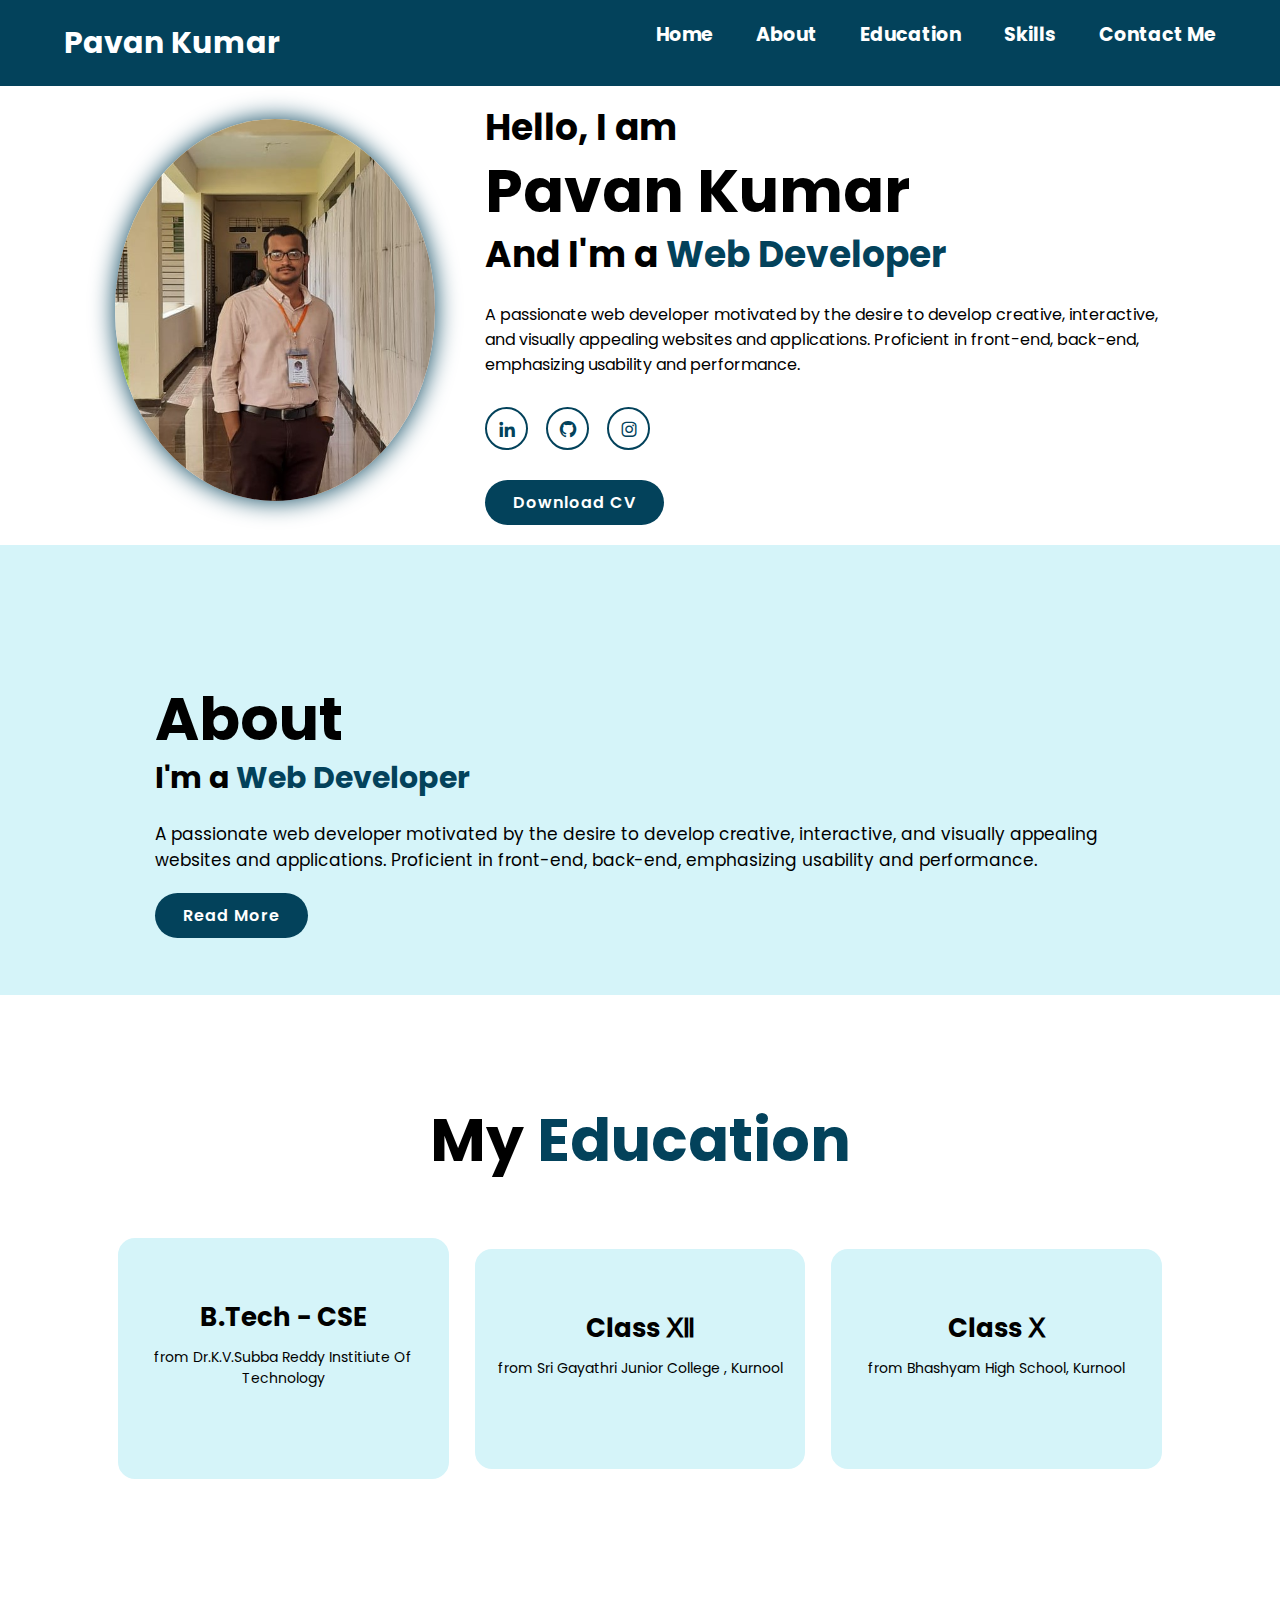
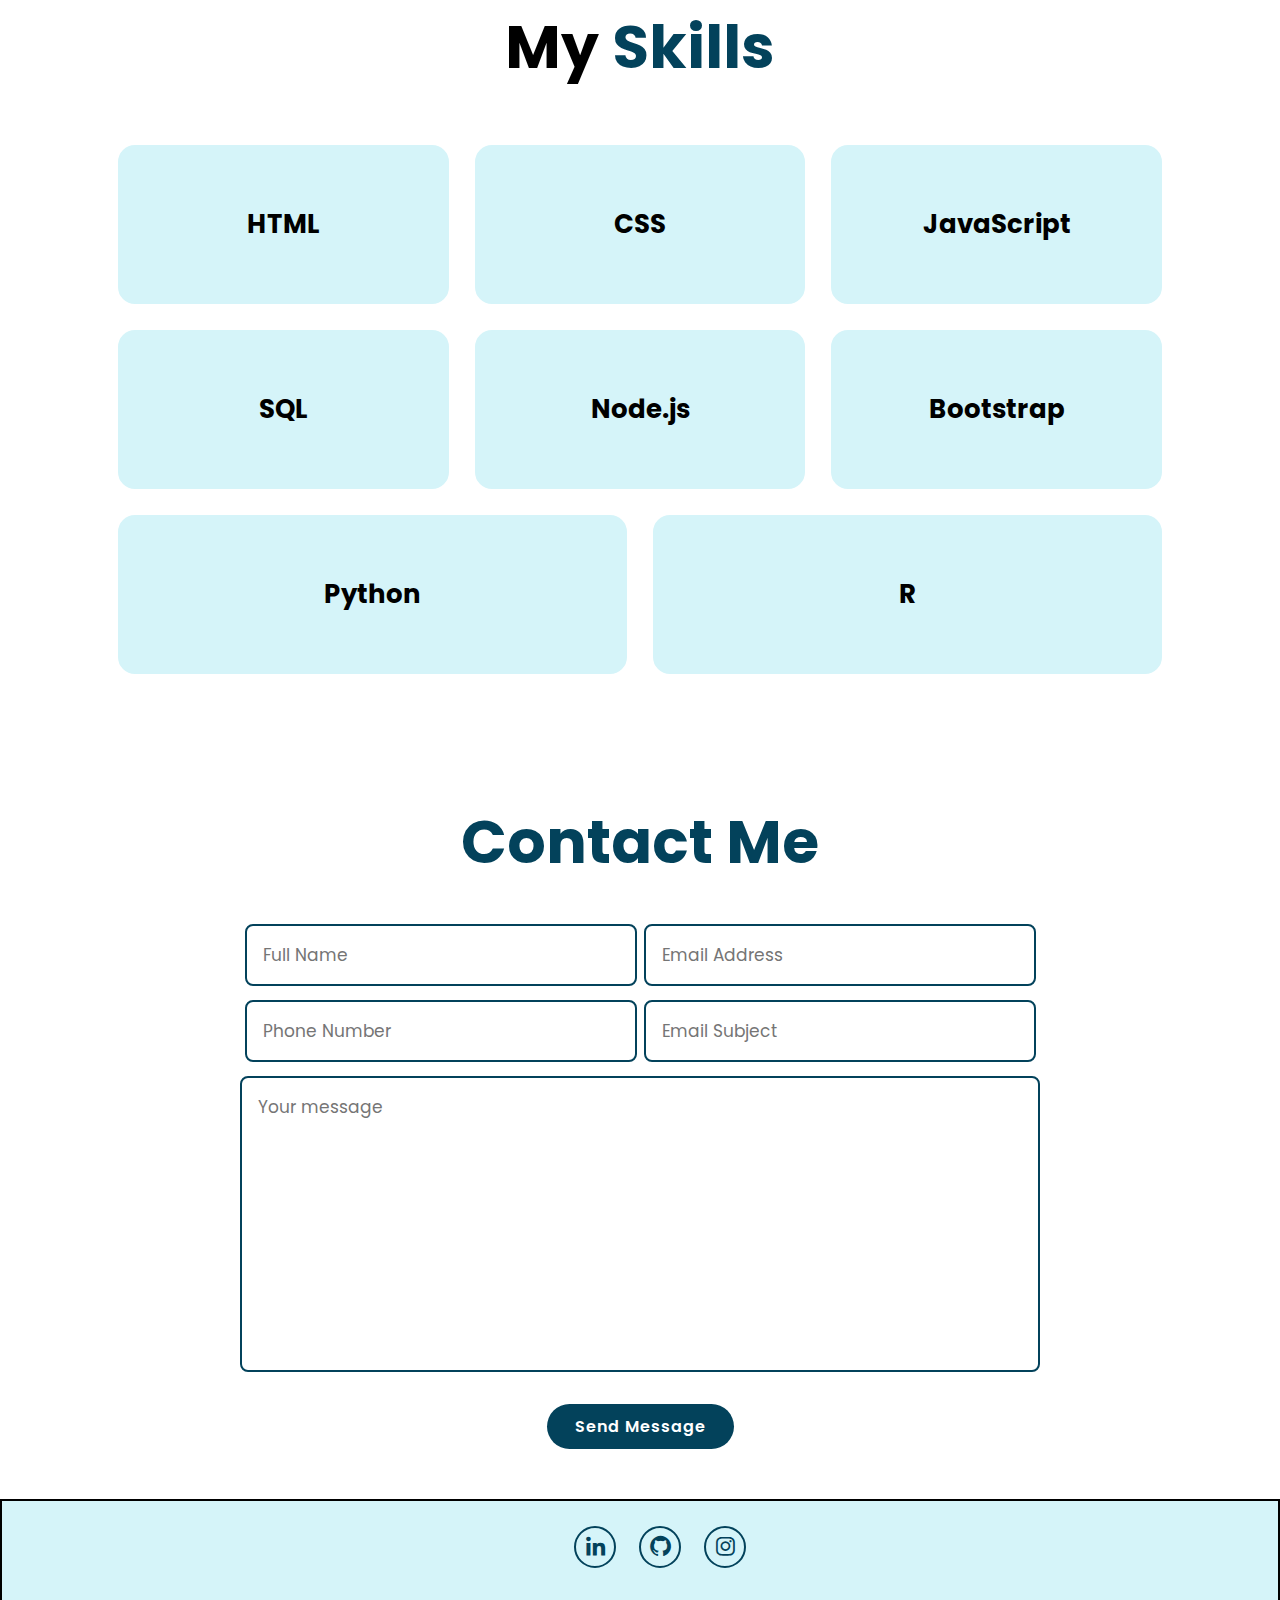
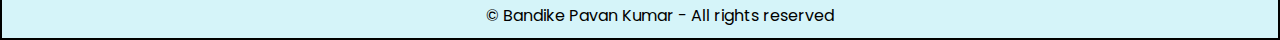
<file: Task 1 Personal Portfolio Website/index.html>
<!DOCTYPE html>
<html lang="en">
<head>
    <meta charset="UTF-8">
    <meta name="viewport" content="width=device-width, initial-scale=1.0">
    <title>Bandike Pavan Kumar</title>
    <link rel="stylesheet" href="style.css">
    <link href='https://unpkg.com/boxicons@2.1.4/css/boxicons.min.css' rel='stylesheet'>
</head>
<body>
    <header class="header">
        <a href="#" class="logo">Pavan Kumar</a>
        <i class='bx bx-menu' id="menu-icon"></i>

        <nav class="navbar">
            <a href="#home">Home</a>
            <a href="#about">About</a>
            <a href="#education">Education</a>
            <a href="#skills">Skills</a>
            <a href="#contact">Contact Me</a>
        </nav>
    </header>

    <!--Home Section -->
    <section class="home" id="home">
        <div class="home-img">
            <img src="./assets/profile.jpg" alt="profile">
        </div>

        <div class="home-content">
            <h3>Hello, I am  </h3>
            <h1>Pavan Kumar</h1>
            <h3>And I'm a <span class="multiple-text">Web Developer</span></h3>
            <p>A passionate web developer motivated by the desire to develop creative, interactive, and visually appealing websites and applications. Proficient in front-end, back-end, emphasizing usability and performance.</p>

            <div class="social-media">
                <a href="https://www.linkedin.com/in/bandike-pavan-kumar-831864318"><i class='bx bxl-linkedin'></i></a>
                <a href="https://github.com/pavan-10030"><i class='bx bxl-github'></i></i></a>
                <a href="https://www.instagram.com/bandike_pavankumar/"><i class='bx bxl-instagram' ></i></a>

            </div>
            <a href="#" class="btn" onclick="window.open('./assets/resume.pdf')">Download CV</a>
        </div>
    </section>

    <!--About Section-->
    <section class="about" id="about">
        <div class="about-content">
            <h2 class="heading">About</h2>
            <h3>I'm a <span>Web Developer</span></h3>
            <p>A passionate web developer motivated by the desire to develop creative, interactive, and visually appealing websites and applications. Proficient in front-end, back-end, emphasizing usability and performance. </p>
            <a href="#" class="btn" >Read More</a>

        </div>
        
    </section>

    <!-- Education Section  -->
     <section class="education" id="education">
        <h2 class="heading">My <span>Education</span></h2>

        <div class="education-container">
            <div class="education-box">
                <h3>B.Tech - CSE</h3>
                <p>from Dr.K.V.Subba Reddy Institiute Of Technology</p>
            </div>
            <div class="education-box">
                <h3>Class Ⅻ </h3>
                <p>from Sri Gayathri Junior College , Kurnool</p>
            </div>
            <div class="education-box">
                <h3>Class Ⅹ </h3>
                <p>from Bhashyam High School, Kurnool</p>
            </div>
        </div>
     </section>

     <!-- Skills Section -->

      <section class="skills" id="skills">
        <h2 class="heading">My <span>Skills</span></h2>
        <div class="skills-container">
            <div class="skills-box">
                <h3>HTML</h3>
            </div>
            <div class="skills-box">
                <h3>CSS</h3>
            </div>
            <div class="skills-box">
                <h3>JavaScript</h3>
            </div>
            <div class="skills-box">
                <h3>SQL</h3>
            </div>
            <div class="skills-box">
                <h3>Node.js</h3>
            </div>
            <div class="skills-box">
                <h3>Bootstrap</h3>
            </div>
            <div class="skills-box">
                <h3>Python</h3>
            </div>
            <div class="skills-box">
                <h3>R</h3>
            </div>
        </div>
      </section>

      <!--Contact section  -->
      <section class="contact" id="contact">
        <h2 class="heading">Contact <span>Me</span></h2>

        <form action="#">
            <div class="input-box">
                <input type="text" placeholder="Full Name">
                <input type="email" name="Email" placeholder="Email Address">
            </div>

            <div class="input-box">
                <input type="number" placeholder="Phone Number">
                <input type="text" placeholder="Email Subject">
            </div>
            <textarea name="message" id="" cols="30" rows="10" placeholder="Your message"></textarea>
            <input type="submit" value="Send Message" class="btn">
        </form>
      </section>

      <!-- Footer section -->
       <footer class="footer">
        <div class="social">
                <a href="https://www.linkedin.com/in/bandike-pavan-kumar-831864318"><i class='bx bxl-linkedin'></i></a>
                <a href="https://github.com/pavan-10030"><i class='bx bxl-github'></i></i></a>
                <a href="https://www.instagram.com/bandike_pavankumar/"><i class='bx bxl-instagram' ></i></a>
        </div>
        <p class="copyright">
            &copy; Bandike Pavan Kumar - All rights reserved
        </p>
       </footer>
</body>
</html>
</file>
<file: Task 1 Personal Portfolio Website/style.css>
@import url('https://fonts.googleapis.com/css2?family=Poppins:ital,wght@0,100;0,200;0,300;0,400;0,500;0,600;0,700;0,800;0,900;1,100;1,200;1,300;1,400;1,500;1,600;1,700;1,800;1,900&display=swap');
*{
    margin:0;
    padding: 0;
    box-sizing: border-box;
    font-family: "Poppins", sans-serif;
    text-decoration: none;
    border:none;
    outline:none;
    scroll-behavior: smooth;

}

:root{
    --bg-color:#fff;
    --snd-bg-color:#d5f4f9;
    --text-color:black;
    --main-color:rgb(3, 66, 91);

}

html{
    font-size: 62.5%;
    overflow-x: hidden;
}

body{
    background:var(--bg-color);
    color:var(--text-color);
}

section{
    min-height: 50vh;
    padding: 10rem 9% 2rem;
}

/*Header Section Code*/
.header{
    position:fixed;
    width:100%;
    top:0;
    right:0;
    z-index:1000;
    display: flex;
    justify-content: space-between;
    padding: 2rem 5%;
    background-color: var(--main-color);
    backdrop-filter: blur(10px);
    transition: all 0.5s ease ;

}

.logo{
    font-size: 3rem;
    color:var(--bg-color);
    font-weight: 700;
    cursor:pointer;
    transition:0.3s ease;
}

.logo:hover{
    transform: scale(1.05);
}

.navbar a{
    font-size: 1.9rem;
    color:var(--bg-color);
    margin-left: 4rem;
    font-weight: 700;
    transform:0.3 ease;
}

.navbar a:hover,
.navbar a.active{
    color:var(--text-color);
}

#menu-icon{
    font-size: 3.6rem;
    color:var(--bg-color);
    cursor:pointer;
    display: none;
}

/* Home Section Code */
.home{
    display: flex;
    justify-content: center;
    align-items: center;
}

.home-img img{
    width: 25vw;
    border-radius: 50%;
    box-shadow: 0 0 25px var(--main-color);
    cursor:pointer;
    tansition:0.4s ease;
}

.home-img img:hover{
    box-shadow: 0 0 25px var(--main-color), 0 0 35px var(--main-color), 0 0 45px var(--main-color);

}

.home-content{
    margin-left:5rem;

    
}

.home-content h3{
    font-size: 3.6rem;
    font-weight: 700;
}

.home-content h3:nth-of-type(2){
    margin-bottom: 2rem;
}

span{
    color:var(--main-color);
}

.home-content h1{
    font-size: 6rem;
    font-weight: 700;
    line-height: 1.2;
}

.home-content p{
    font-size: 1.6rem;
}

.social-media a{
    display:inline-flex ;
    justify-content: center;
    align-items: center;
    width: 43px;
    height: 43px;
    background:transparent;
    border: 0.2rem solid var(--main-color);
    border-radius: 50%;
    font-size: 2rem;
    color:var(--main-color);
    margin:3rem 1.5rem 3rem 0;
    transition: 0.3s ease;

}

.social-media a:hover{
    transform: scale(1.2) translateY(-10px);
    background-color: var(--main-color);
    box-shadow: 0 0 25px var(--main-color);
    color:white;
}

.btn{
    display: inline-block;
    padding: 1rem 2.8rem;
    background:var(--main-color);
    border-radius: 4rem;
    box-shadow: none;
    font-size: 1.6rem;
    color:var(--bg-color);
    letter-spacing: 0.1rem;
    font-weight: 600;
    transition:0.3s ease;

}

.btn:hover{
    box-shadow: 0 0 1.6rem var(--main-color);
}


/* About section */
.about{
    display: flex;
    align-items: center;
    justify-content: center;
    gap:2rem;
    background-color: var(--snd-bg-color);
}

.heading{
    font-size: 6rem;
    text-align: center;

}

.about-content{
    padding: 0 4rem;
}

.about-content h2{
    text-align: left;
    line-height: 1.2;

}

.about-content h3{
    font-size: 3rem;

}

.about-content p{
    font-size: 1.7rem;
    margin: 2rem 0;
}


/* Education Section */

.education h2{
    margin-bottom: 5rem;
    text-align: center;
}

.education-container{
    display: flex;
    justify-content: center;
    align-items: center;
    flex-wrap: wrap;
    gap: 2rem;
}

.education-container .education-box{
    flex: 1 1 30rem;
    background:var(--snd-bg-color);
    padding: 6rem 2rem 6rem;
    border-radius: 2rem;
    text-align: center;
    border:0.3rem solid var(--bg-color);
    transform: 0.3s ease;
}

.education-container .education-box:hover{
    border-color: var(--main-color);
    transform:scale(1.02);
}


.education-box h3{
    font-size: 2.6rem;
}

.education-box p{
    font-size: 1.4rem;
    margin:1rem 0 3rem;
}


/* Skills Section */

.skills h2{
    margin-bottom: 5rem;
    text-align: center;
}

.skills-container{
    display: flex;
    justify-content: center;
    align-items: center;
    flex-wrap: wrap;
    gap: 2rem;
}

.skills-container .skills-box{
    flex: 1 1 30rem;
    background:var(--snd-bg-color);
    padding: 6rem 2rem 6rem;
    border-radius: 2rem;
    text-align: center;
    border:0.3rem solid var(--bg-color);
    transform: 0.3s ease;
}

.skills-container .skills-box:hover{
    border-color: var(--main-color);
    transform:scale(1.02);
}

.skills-box h3{
    font-size: 2.6rem;
}


/* Contact section */
.contact{
    background: var(--bg-color);
}

.contact h2{
    margin-bottom: 3rem;
    color:var(--main-color);
}

.contact form{
    max-width: 80rem;
    margin: 1rem auto;
    text-align: center;
    margin-bottom: 3rem;

}

.contact form .input-box{
    display: flex;
    justify-content: center;
    flex-wrap: wrap;

}

.contact form .input-box input,
.contact form textarea{
    width: 100%;
    padding: 1.6rem;
    font-size: 1.7rem;
    background-color: var(--bg-color);
    border-radius: 0.8rem;
    border:0.2rem solid var(--main-color);
    margin: 0.7rem 0;
    resize: none;

} 

.contact form .input-box input{
    width: 49%;
    margin:0.7rem 0.35rem;

}

.contact form .btn{
    margin-top: 2rem;
}

.contact .heading{
    text-align: center;
}


/* footer section */

.footer{
    position: relative;
    bottom:0;
    
    width: 100%;
    padding-inline: 40px 0;
    background-color: var(--snd-bg-color);
    border: 2px solid black;
    
}

.footer .social{
    text-align: center;
    padding: 25px 0;
    color: var(--main-color);
}

.footer .social a{
    font-size: 25px;
    color: var(--main-color);
    border: 2px solid var(--main-color);
    width: 42px;
    height: 42px;
    line-height: 42px;
    display: inline-block;
    text-align: center;
    border-radius: 50%;
    margin: 0 10px;
    transition: 0.3s ease;
}

.footer .social a:hover{
    transform: scale(1.2) translateY(-10px);
    background-color: var(--main-color);
    box-shadow: 0 0 25px var(--main-color);
    color:white;
}

.footer .copyright{
    margin: 10px 0;
    text-align: center;
    font-size: 16px;
    color: var(--text-color);

}

/* Responsive Design  */

@media(max-width:1200px){
    html{
        font-size: 55%;
    }
}

@media(max-width:991px){
    .header{
        padding: 2rem 3%;
    }
    section{
        padding: 10rem 3%;
    }
    .education,.skills{
        padding:7rem;
    }
    .contact form.input-box input{
        width: 100%;
    }
    .footer{
        padding:1rem 3%;
    }

}

@media (max-width:991px){
    #menu-icon{
        display: block;

    }
    .navbar{
        position:absolute;
        top:100%;
        right: -100%;
        width: 255px;
        min-height: 100vh;
        display: flex;
        flex-direction: column;
        background-color: var(--main-color);
        transition: all 0.5s ease;
        backdrop-filter: blur(10px);
    }
    .navbar a{
        display: block;
        padding: 17px;
        font-size: 22px;
    }
    .navbar.active{
        right: 0;
    }
    .home{
        flex-direction: column;
    }
    .home-content h3{
        font-size: 2.6rem;

    }
    .home h1{
        font-size: 5rem;
    }
    .home-content {
        order:2;
        margin-left: 1rem;
    }
    .home-img img{
        width: 70vw;
        margin-top: 4rem;
    }
    .about{
        flex-direction: column-reverse;
    }
    .education h2{
        margin-bottom: 3rem;
    }



}

@media (max-width:617px){
    .home-img img{
        width: 70vw;
        margin-top: 8rem;
    }
    .about-img img{
        width: 70vw;
        margin-top: 4rem;
    }
}

@media (max-width:617px){
    html{
        font-size: 50%;
    }
}
</file>
